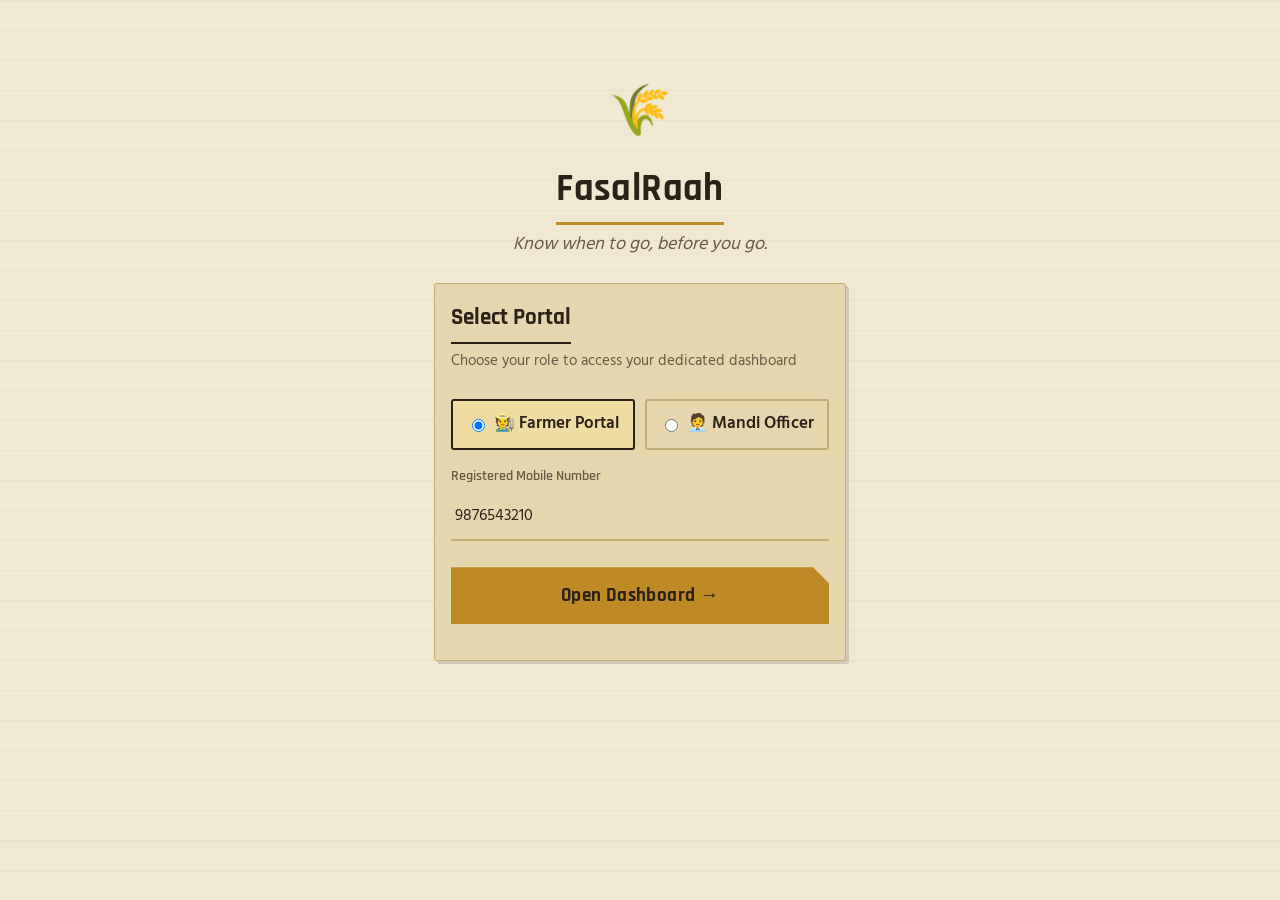
<file: index.html>
<!DOCTYPE html>
<html lang="en">
<head>
<meta charset="UTF-8" />
<meta name="viewport" content="width=device-width, initial-scale=1.0" />
<title>FasalRaah – Login</title>
<link rel="preconnect" href="https://fonts.googleapis.com" />
<link rel="preconnect" href="https://fonts.gstatic.com" crossorigin />
<link href="https://fonts.googleapis.com/css2?family=Rajdhani:wght@500;600;700&family=Hind:wght@400;500;600;700&display=swap" rel="stylesheet" />
<link rel="stylesheet" href="style.css" />
</head>
<body>

<section class="screen welcome-screen" style="max-width: 460px; margin: 40px auto;">
  <div class="welcome-inner" style="text-align: center;">
    <div class="logo-badge" style="font-size: 50px;">🌾</div>
    <h1 class="app-title">FasalRaah</h1>
    <p class="tagline">Know when to go, before you go.</p>
  </div>

  <div class="card form-card">
    <h2 class="section-title">Select Portal</h2>
    <p class="section-subtitle">Choose your role to access your dedicated dashboard</p>

    <form class="stack-form" id="login-form">
      <fieldset class="role-select">
        <label class="role-option" style="cursor: pointer;">
          <input type="radio" name="role" value="farmer" checked />
          <span>🧑‍🌾 Farmer Portal</span>
        </label>
        <label class="role-option" style="cursor: pointer;">
          <input type="radio" name="role" value="officer" />
          <span>🧑‍💼 Mandi Officer</span>
        </label>
      </fieldset>

      <label class="field-label" for="mobile-number">Registered Mobile Number</label>
      <input class="field-input" type="tel" id="mobile-number" value="9876543210" maxlength="10" />

      <button type="submit" class="btn btn-primary btn-large" style="margin-top: 20px;">Open Dashboard &rarr;</button>
    </form>

    <div style="margin-top: 20px; font-size: 13px; color: #666; text-align: center;">
      
    </div>
  </div>
</section>

<script>
  const mobileInput = document.getElementById('mobile-number');
  const roleRadios = document.querySelectorAll('input[name="role"]');
  const form = document.getElementById('login-form');

  // Auto-switch demo numbers when selecting role
  roleRadios.forEach(radio => {
    radio.addEventListener('change', () => {
      if (radio.value === 'officer') {
        mobileInput.value = '9814011223';
      } else {
        mobileInput.value = '9876543210';
      }
    });
  });

  // Navigate to separate pages
  form.addEventListener('submit', (e) => {
    e.preventDefault();
    const role = document.querySelector('input[name="role"]:checked').value;
    if (role === 'officer') {
      window.location.href = 'officer.html';
    } else {
      window.location.href = 'farmer.html';
    }
  });
</script>

</body>
</html>
</file>
<file: style.css>
/* ---------- 1. DESIGN TOKENS ---------- */
:root {
  --paper: #F1E8D2;        /* page background: aged ledger paper */
  --paper-dark: #E6D6AE;   /* card/stub surface: slightly deeper paper */
  --paper-darker: #D9C696; /* table headers, pressed states */
  --ink: #2B2116;          /* primary text: iron-gall ink brown-black */
  --ink-soft: #6B5A42;     /* secondary/muted text */
  --ink-faint: #9C8C6E;    /* placeholder-level text */

  /* wheat gold — the crop itself, primary accent */
  --wheat: #BE8A26;
  --wheat-deep: #8C6417;
  --wheat-pale: #EFDCA3;

  /* stamp red — ink-stamp accent for alerts/urgency */
  --stamp-red: #A13A2B;
  --stamp-red-pale: #E9D0C6;

  /* slate — chalkboard / officer "desk" surfaces */
  --slate: #33453C;
  --slate-deep: #202E27;
  --slate-pale: #CBD8CD;

  /* structural lines */
  --rule: #C2AC79;
  --rule-soft: #DBC99A;

  --shadow-ink: 3px 3px 0 rgba(43, 33, 22, 0.16);
  --shadow-ink-sm: 2px 2px 0 rgba(43, 33, 22, 0.14);
  --radius-stub: 3px;

  --space-xs: 6px; --space-sm: 10px; --space-md: 16px; --space-lg: 24px; --space-xl: 36px;
}

/* ---------- 2. RESET & BASE ---------- */
* { box-sizing: border-box; }

body {
  margin: 0;
  padding: 0 0 88px 0;
  background-color: var(--paper);
  /* faint ruled-paper texture across the whole page */
  background-image: repeating-linear-gradient(
    0deg,
    rgba(43, 33, 22, 0.035) 0px,
    rgba(43, 33, 22, 0.035) 1px,
    transparent 1px,
    transparent 30px
  );
  color: var(--ink);
  font-family: "Hind", "Noto Sans", -apple-system, sans-serif;
  font-size: 17px;
  line-height: 1.55;
}

h1, h2, h3 {
  margin: 0;
  color: var(--ink);
  font-family: "Rajdhani", "Hind", sans-serif;
  font-weight: 700;
}

p { margin: 0; }
a { text-decoration: none; color: inherit; }

hr.divider {
  border: none;
  border-top: 1px dashed var(--rule);
  margin: var(--space-lg) 0;
}

/* ---------- 3. SCREEN / SECTION LAYOUT ---------- */
.screen {
  max-width: 480px;
  margin: 0 auto;
  padding: var(--space-lg) var(--space-md);
  border-bottom: 1px dashed var(--rule);
}
.screen:last-of-type { border-bottom: none; }

.section-title {
  font-size: 23px;
  font-weight: 700;
  margin-bottom: var(--space-xs);
  padding-bottom: 6px;
  border-bottom: 2px solid var(--ink);
  display: inline-block;
}
.section-title.small {
  font-size: 18px;
  margin-top: var(--space-lg);
  border-bottom-width: 1px;
}
.section-subtitle {
  color: var(--ink-soft);
  margin-bottom: var(--space-md);
  font-size: 15px;
}

/* ---------- 4. CARD (base "paper stock") ---------- */
.card {
  background: var(--paper-dark);
  border: 1px solid var(--rule);
  border-radius: var(--radius-stub);
  box-shadow: var(--shadow-ink);
  padding: var(--space-md);
  margin-bottom: var(--space-md);
}

/* ---------- 5. BUTTONS ---------- */
.btn {
  display: inline-flex;
  align-items: center;
  justify-content: center;
  border: none;
  clip-path: polygon(0 0, calc(100% - 16px) 0, 100% 16px, 100% 100%, 0 100%);
  border-radius: 0;
  font-family: "Rajdhani", sans-serif;
  font-size: 18px;
  font-weight: 700;
  letter-spacing: 0.02em;
  padding: 14px 26px;
  cursor: pointer;
  width: 100%;
  margin-top: var(--space-sm);
  transition: background 0.15s ease;
}

.btn-primary {
  background: var(--wheat);
  color: var(--ink);
}
.btn-primary:hover { background: var(--wheat-deep); color: var(--paper); }

.btn-secondary {
  background: transparent;
  color: var(--ink);
  border: 2px solid var(--ink);
  clip-path: polygon(0 0, calc(100% - 14px) 0, 100% 14px, 100% 100%, 0 100%);
}
.btn-secondary:hover { background: var(--ink); color: var(--paper); }

.btn-large { padding: 16px 26px; font-size: 19px; }
.btn-small {
  width: auto;
  padding: 8px 18px;
  font-size: 15px;
  margin-top: 0;
  clip-path: polygon(0 0, calc(100% - 10px) 0, 100% 10px, 100% 100%, 0 100%);
}

/* ---------- 6. DEMO LABELS & STATUS STAMPS ---------- */
.demo-label {
  display: inline-block;
  background: var(--stamp-red-pale);
  color: var(--stamp-red);
  border: 1px solid var(--stamp-red);
  font-family: "Rajdhani", sans-serif;
  font-size: 13px;
  font-weight: 600;
  padding: 3px 10px;
  border-radius: 2px;
  margin-bottom: var(--space-sm);
}
.demo-label-light {
  background: rgba(241, 232, 210, 0.16);
  color: var(--paper);
  border-color: rgba(241, 232, 210, 0.5);
}

.disclaimer-inline {
  color: var(--ink-soft);
  font-size: 14px;
  margin-top: var(--space-sm);
}

/* Status badges are styled as rubber ink-stamps: a double
   ring (via layered box-shadow) and a slight rotation, instead
   of the generic solid-fill pill used everywhere else. */
.status-badge {
  display: inline-block;
  padding: 4px 12px;
  border-radius: 2px;
  font-family: "Rajdhani", sans-serif;
  font-size: 14px;
  font-weight: 700;
  letter-spacing: 0.03em;

  box-shadow: 0 0 0 2px var(--paper-dark), 0 0 0 3px currentColor;
}

.badge-open     { color: var(--slate-deep); background: var(--slate-pale); }
.badge-moderate { color: var(--wheat-deep); background: var(--wheat-pale); }
.badge-medium   { color: var(--ink-soft);   background: var(--paper-darker); }
.badge-progress { color: var(--stamp-red);  background: var(--stamp-red-pale); }
.badge-alert    { color: var(--paper);      background: var(--stamp-red); }

/*SECTION 1: WELCOME / ONBOARDING*/
.welcome-screen {
  border-bottom: none;
  padding-top: var(--space-xl);
  padding-bottom: var(--space-xl);
}

.welcome-inner { max-width: 420px; margin: 0 auto; }

.logo-badge { font-size: 40px; margin-bottom: var(--space-xs); }

.app-title {
  font-size: 38px;
  letter-spacing: 0.01em;
  border-bottom: 3px solid var(--wheat);
  display: inline-block;
  padding-bottom: 4px;
  margin-bottom: var(--space-xs);
}

.tagline {
  color: var(--ink-soft);
  font-size: 18px;
  margin-bottom: var(--space-lg);
  font-style: italic;
}

.benefit-list {
  display: flex;
  flex-direction: column;
  margin-bottom: var(--space-lg);
}

.benefit-item {
  display: flex;
  align-items: flex-start;
  gap: var(--space-sm);
  padding: var(--space-md) 2px;
  border-bottom: 1px dashed var(--rule);
  border-left: 3px solid var(--wheat);
  padding-left: var(--space-sm);
}
.benefit-item:last-child { border-bottom: none; }

.benefit-icon { font-size: 24px; }
.benefit-title { font-weight: 700; margin-bottom: 2px; font-family: "Rajdhani", sans-serif; font-size: 17px; }
.benefit-text { color: var(--ink-soft); font-size: 15px; }

/*  SECTION 2: LOGIN / REGISTRATION */
.form-card { margin-top: var(--space-md); }

.stack-form { display: flex; flex-direction: column; gap: var(--space-xs); }

.field-label {
  font-weight: 600;
  font-size: 14px;
  margin-top: var(--space-sm);
  font-family: "Rajdhani", sans-serif;
  color: var(--ink-soft);
}

.field-input {
  border: none;
  border-bottom: 2px solid var(--rule);
  border-radius: 0;
  padding: 10px 4px;
  font-size: 16px;
  background: transparent;
  color: var(--ink);
  font-family: "Hind", sans-serif;
}
.field-input:focus { border-bottom-color: var(--wheat-deep); outline: none; }

.field-input.field-invalid { border-bottom-color: var(--stamp-red); }
.field-error { color: var(--stamp-red); font-size: 13px; margin-top: 4px; }

.role-select {
  border: none;
  padding: 0;
  margin: var(--space-sm) 0 0 0;
  display: flex;
  gap: var(--space-sm);
}

.role-option {
  flex: 1;
  display: flex;
  align-items: center;
  justify-content: center;
  gap: 6px;
  border: 2px solid var(--rule);
  border-radius: var(--radius-stub);
  padding: 10px;
  font-weight: 600;
  cursor: pointer;
}
.role-option:has(input:checked) {
  border-color: var(--ink);
  background: var(--wheat-pale);
}

/* SECTION 3: FARMER HOME DASHBOARD — ledger rows, not tiles*/
.greeting-row {
  display: flex;
  justify-content: space-between;
  align-items: center;
  flex-wrap: wrap;
  gap: var(--space-sm);
  margin-bottom: var(--space-md);
}

.greeting-text { color: var(--ink-soft); font-size: 14px; }
.greeting-name { font-size: 26px; }

.sync-pill {
  background: var(--slate-pale);
  color: var(--slate-deep);
  font-size: 12px;
  font-weight: 600;
  padding: 6px 12px;
  border-radius: var(--radius-stub);
  font-family: "Rajdhani", sans-serif;
}

.summary-grid {
  display: grid;
  grid-template-columns: 1fr 1fr;
  gap: var(--space-md) var(--space-lg);
}

.summary-item {
  display: flex;
  flex-direction: column;
  gap: 2px;
  border-bottom: 1px dashed var(--rule);
  padding-bottom: 6px;
}

.summary-label { color: var(--ink-soft); font-size: 13px; font-family: "Rajdhani", sans-serif; }
.summary-value { font-weight: 600; }
.token-value {
  color: var(--stamp-red);
  font-size: 19px;
  font-family: "Rajdhani", sans-serif;
  font-weight: 700;
  letter-spacing: 0.04em;
}

.quick-stats-row {
  display: grid;
  grid-template-columns: repeat(3, 1fr);
  gap: var(--space-sm);
}

.stat-card { text-align: center; padding: var(--space-sm); }
.stat-label { display: block; color: var(--ink-soft); font-size: 12px; margin-bottom: 4px; font-family: "Rajdhani", sans-serif; }
.stat-value { font-size: 19px; font-weight: 700; font-family: "Rajdhani", sans-serif; }

.price-strip { display: flex; flex-direction: column; gap: 4px; }
.price-strip strong { font-size: 21px; color: var(--wheat-deep); font-family: "Rajdhani", sans-serif; }

.status-row { display: grid; grid-template-columns: 1fr 1fr; gap: var(--space-sm); }
.status-mini-card { display: flex; flex-direction: column; gap: 6px; }
.status-mini-title { font-size: 13px; color: var(--ink-soft); }

/*  SECTION 4: "SHOULD I GO NOW?" — chalkboard notice board */
.go-now-card {
  background: var(--slate-deep);
  color: var(--paper);
  border: none;
  background-image: repeating-linear-gradient(
    100deg,
    rgba(241, 232, 210, 0.02) 0px,
    rgba(241, 232, 210, 0.02) 2px,
    transparent 2px,
    transparent 40px
  );
}

.go-now-card .status-badge {
  background: rgba(241, 232, 210, 0.12);
  color: var(--paper);
  box-shadow: 0 0 0 2px var(--slate-deep), 0 0 0 3px var(--paper);
}

.go-now-main {
  font-size: 30px;
  font-family: "Rajdhani", sans-serif;
  font-weight: 700;
  margin: var(--space-xs) 0 var(--space-md) 0;
  text-shadow: 0 0 10px rgba(241, 232, 210, 0.25);
}

.go-now-grid {
  display: grid;
  grid-template-columns: repeat(3, 1fr);
  gap: var(--space-sm);
  margin-bottom: var(--space-md);
}

.go-now-item { display: flex; flex-direction: column; gap: 2px; }
.go-now-label { font-size: 12px; opacity: 0.75; font-family: "Rajdhani", sans-serif; }
.go-now-value { font-weight: 700; font-size: 17px; font-family: "Rajdhani", sans-serif; }

.go-now-explain {
  border-top: 1px dashed rgba(241, 232, 210, 0.35);
  padding-top: var(--space-sm);
  font-size: 14px;
  line-height: 1.6;
  opacity: 0.92;
}

/*  SECTION 5: TOKEN — a torn paper stub */
.token-card {
  display: flex;
  flex-direction: column;
  gap: var(--space-md);

}

.token-details { display: flex; flex-direction: column; gap: 8px; }

.token-row {
  display: flex;
  justify-content: space-between;
  border-bottom: 1px dotted var(--rule);
  padding-bottom: 6px;
  font-size: 15px;
}
.token-row span { color: var(--ink-soft); }

.qr-placeholder {
  display: flex;
  flex-direction: column;
  align-items: center;
  gap: var(--space-xs);
  border-top: 2px dashed var(--rule);
  padding-top: var(--space-md);
}

.qr-box {
  display: grid;
  grid-template-columns: 1fr 1fr;
  gap: 4px;
  font-size: 38px;
  line-height: 1;
  color: var(--ink);
}

.qr-caption { font-size: 12px; color: var(--ink-soft); font-weight: 600; font-family: "Rajdhani", sans-serif; }

/*  SECTION 6: LIVE QUEUE — grain-fill gauge*/
.queue-top-row {
  display: grid;
  grid-template-columns: 1fr 1fr;
  gap: var(--space-sm);
  margin-bottom: var(--space-md);
}

.queue-token-box {
  background: var(--paper);
  border: 2px solid var(--rule);
  border-radius: var(--radius-stub);
  padding: var(--space-sm);
  display: flex;
  flex-direction: column;
  gap: 4px;
  text-align: center;
}
.queue-token-box-you { background: var(--wheat-pale); border-color: var(--ink); }

.queue-token-label { font-size: 12px; color: var(--ink-soft); font-family: "Rajdhani", sans-serif; }
.queue-token-num { font-size: 21px; font-weight: 700; color: var(--ink); font-family: "Rajdhani", sans-serif; }

.queue-progress-wrap { margin-bottom: var(--space-md); }

.queue-progress-track {
  background: var(--paper-darker);
  border: 1px solid var(--rule);
  border-radius: 2px;
  height: 14px;
  overflow: hidden;
}

.queue-progress-fill {
  height: 100%;
  background: linear-gradient(90deg, var(--wheat-deep), var(--wheat));
  background-image:
    repeating-linear-gradient(45deg, rgba(43,33,22,0.08) 0, rgba(43,33,22,0.08) 3px, transparent 3px, transparent 8px),
    linear-gradient(90deg, var(--wheat-deep), var(--wheat));
}

.queue-progress-caption { font-size: 13px; color: var(--ink-soft); margin-top: 6px; }

.queue-meta-grid { display: grid; grid-template-columns: 1fr 1fr; gap: var(--space-md); }
.queue-meta-item { display: flex; flex-direction: column; gap: 4px; }
.queue-meta-label { font-size: 13px; color: var(--ink-soft); font-family: "Rajdhani", sans-serif; }
.queue-meta-value { font-weight: 700; font-family: "Rajdhani", sans-serif; }

/*  SECTION 7: CROP PRICE / MSP — a genuine ledger table */
.table-scroll-wrap { overflow-x: auto; padding: 0; }

.price-table { width: 100%; border-collapse: collapse; min-width: 520px; }

.price-table th, .price-table td {
  text-align: left;
  padding: 12px 14px;
  font-size: 14px;
  border-bottom: 1px solid var(--rule);
  white-space: nowrap;
}

.price-table th {
  color: var(--ink-soft);
  font-weight: 700;
  background: var(--paper-darker);
  font-family: "Rajdhani", sans-serif;
  letter-spacing: 0.02em;
}
.price-table tr:last-child td { border-bottom: none; }

.calc-card { display: flex; flex-direction: column; gap: var(--space-xs); }
.calc-row { display: flex; justify-content: space-between; align-items: center; gap: var(--space-sm); }
.calc-row strong { font-family: "Rajdhani", sans-serif; font-size: 19px; color: var(--wheat-deep); }

/*  SECTION 8: VEHICLE BOOKING — a small stack of ticket stubs */
.vehicle-list { display: flex; flex-direction: column; gap: var(--space-md); }

.vehicle-card { display: flex; flex-direction: column; gap: var(--space-sm); }


.vehicle-head { display: flex; align-items: center; gap: var(--space-sm); }
.vehicle-icon { font-size: 30px; }
.vehicle-name { font-weight: 700; font-size: 18px; font-family: "Rajdhani", sans-serif; }
.vehicle-rating { font-size: 13px; color: var(--ink-soft); }

.vehicle-meta-grid {
  display: grid;
  grid-template-columns: 1fr 1fr;
  gap: 6px;
  font-size: 14px;
  color: var(--ink-soft);
  border-top: 1px dashed var(--rule);
  padding-top: var(--space-sm);
}

/*  SECTION 9: VEHICLE TRACKING*/
.tracking-card { display: flex; flex-direction: column; gap: var(--space-md); }

.tracking-meta-grid { display: grid; grid-template-columns: 1fr 1fr; gap: var(--space-sm); }

.map-placeholder {
  background: var(--paper);
  background-image: repeating-linear-gradient(
    135deg,
    var(--paper-darker) 0px, var(--paper-darker) 1px,
    transparent 1px, transparent 12px
  );
  border: 2px dashed var(--rule);
  border-radius: var(--radius-stub);
  height: 150px;
  display: flex;
  align-items: center;
  justify-content: center;
  text-align: center;
  font-weight: 600;
  color: var(--ink-soft);
  font-size: 14px;
  padding: var(--space-sm);
  font-family: "Rajdhani", sans-serif;
}

.timeline-horizontal { display: flex; overflow-x: auto; gap: var(--space-md); padding-bottom: 4px; }

.timeline-h-step {
  display: flex;
  flex-direction: column;
  align-items: center;
  gap: 6px;
  min-width: 84px;
  text-align: center;
  font-size: 12px;
  color: var(--ink-faint);
  font-family: "Rajdhani", sans-serif;
}

.timeline-h-step .timeline-dot {
  width: 13px; height: 13px;
  border-radius: 50%;
  background: var(--paper-darker);
  border: 2px solid var(--rule);
  display: block;
}
.timeline-h-step.is-done .timeline-dot { background: var(--wheat); border-color: var(--wheat-deep); }
.timeline-h-step.is-active .timeline-dot {
  background: var(--stamp-red);
  border-color: var(--stamp-red);
  box-shadow: 0 0 0 3px var(--stamp-red-pale);
}
.timeline-h-step.is-done, .timeline-h-step.is-active { color: var(--ink); font-weight: 600; }

/* SECTION 10: PROCUREMENT LIFECYCLE — stitched paper trail*/
.timeline-vertical { display: flex; flex-direction: column; }

.timeline-v-step {
  display: flex;
  gap: var(--space-md);
  padding-bottom: var(--space-lg);
  position: relative;
}

.timeline-v-step::before {
  content: "";
  position: absolute;
  left: 5px;
  top: 20px;
  bottom: 0;
  width: 0;
  border-left: 2px dashed var(--rule);
}
.timeline-v-step:last-child::before { display: none; }

.timeline-v-step .timeline-dot {
  width: 13px; height: 13px;
  border-radius: 50%;
  background: var(--paper-darker);
  border: 2px solid var(--rule);
  margin-top: 4px;
  flex-shrink: 0;
}
.timeline-v-step.is-done .timeline-dot { background: var(--wheat); border-color: var(--wheat-deep); }
.timeline-v-step.is-active .timeline-dot {
  background: var(--stamp-red);
  border-color: var(--stamp-red);
  box-shadow: 0 0 0 3px var(--stamp-red-pale);
}

.timeline-v-title { font-weight: 700; font-family: "Rajdhani", sans-serif; font-size: 17px; }
.timeline-v-time { color: var(--ink-soft); font-size: 13px; }

.quality-note {
  margin-top: 6px;
  font-size: 13px;
  color: var(--stamp-red);
  background: var(--stamp-red-pale);
  border-radius: 2px;
  padding: 6px 10px;
  display: inline-block;
}

/*  SECTION 11: PAYMENT STATUS */
.payment-card { display: flex; flex-direction: column; gap: var(--space-md); }

.payment-amount-row {
  display: flex;
  align-items: center;
  justify-content: space-between;
  flex-wrap: wrap;
  gap: var(--space-sm);
  background: var(--wheat-pale);
  border: 1px solid var(--rule);
  border-radius: var(--radius-stub);
  padding: var(--space-md);
}

.payment-amount { font-size: 25px; font-weight: 700; color: var(--wheat-deep); font-family: "Rajdhani", sans-serif; }

/*  SECTION 12: SMART NOTIFICATIONS */
.notification-list { display: flex; flex-direction: column; gap: var(--space-sm); }

.notification-card {
  display: flex;
  align-items: flex-start;
  gap: var(--space-sm);
  border-left: 4px solid var(--wheat);
}

.notification-icon { font-size: 22px; }
.notification-title { font-weight: 700; margin-bottom: 2px; font-family: "Rajdhani", sans-serif; }
.notification-text { color: var(--ink-soft); font-size: 14px; }

.notification-vehicle      { border-left-color: var(--slate); }
.notification-procurement  { border-left-color: var(--stamp-red); }
.notification-payment      { border-left-color: var(--wheat-deep); }

.notification-dismiss {
  margin-left: auto;
  background: none;
  border: none;
  color: var(--ink-faint);
  font-size: 16px;
  line-height: 1;
  padding: 4px 6px;
  cursor: pointer;
  flex-shrink: 0;
}
.notification-dismiss:hover { color: var(--ink); }
.notification-card.is-dismissed {
  opacity: 0;

  transition: opacity 0.25s ease, transform 0.25s ease;
}

/*  SECTION 13: PROFILE & ACCESSIBILITY*/
.profile-head { display: flex; align-items: center; gap: var(--space-sm); margin-bottom: var(--space-md); }

.profile-avatar {
  font-size: 36px;
  background: var(--wheat-pale);
  border: 2px solid var(--ink);
  border-radius: 50%;
  width: 58px; height: 58px;
  display: flex; align-items: center; justify-content: center;
}

.profile-name { font-weight: 700; font-size: 18px; font-family: "Rajdhani", sans-serif; }
.profile-sub { color: var(--ink-soft); font-size: 14px; }

.toggle-row {
  display: flex;
  align-items: center;
  justify-content: space-between;
  padding: var(--space-sm) 0;
  border-bottom: 1px dashed var(--rule);
}

.toggle-placeholder {
  width: 46px; height: 26px;
  background: var(--paper-darker);
  border: 1px solid var(--rule);
  border-radius: 999px;
  padding: 2px;
  display: flex;
  justify-content: flex-start;
  cursor: pointer;
  transition: background 0.2s ease;
}
.toggle-placeholder.is-on { background: var(--wheat); justify-content: flex-end; }

.toggle-knob {
  width: 20px; height: 20px;
  background: var(--paper);
  border: 1px solid var(--ink-faint);
  border-radius: 50%;
}

.sync-card {
  margin-top: var(--space-md);
  display: flex;
  flex-direction: column;
  gap: var(--space-xs);
  background: var(--paper);
  border: 1px dashed var(--rule);
  border-radius: var(--radius-stub);
  padding: var(--space-sm) var(--space-md);
}

/* SECTION 14 & 15: OFFICER SCREENS — the duty desk
   Darker slate register to visually separate officer mode
   from the farmer's paper-ledger mode. */
.officer-screen { max-width: 900px; }

.officer-stat-grid {
  display: grid;
  grid-template-columns: repeat(2, 1fr);
  gap: var(--space-sm);
  margin-bottom: var(--space-md);
}

.officer-stat-card {
  display: flex;
  flex-direction: column;
  gap: 4px;
  background: var(--slate);
  color: var(--paper);
  border: none;
  box-shadow: var(--shadow-ink-sm);
}
.officer-stat-card .summary-label { color: var(--slate-pale); }

.officer-stat-value { font-size: 27px; font-weight: 700; color: var(--wheat-pale); font-family: "Rajdhani", sans-serif; }

.congestion-card { display: flex; flex-direction: column; gap: 6px; }

.officer-screen .price-table th { background: var(--slate); color: var(--paper); }

/*  BOTTOM NAVIGATION — a row of gate signboards */
.bottom-nav {
  position: fixed;
  left: 0; right: 0; bottom: 0;
  background: var(--slate-deep);
  border-top: 3px solid var(--wheat);
  display: flex;
  justify-content: space-around;
  padding: 8px 4px calc(8px + env(safe-area-inset-bottom, 0));
  z-index: 10;
}

.bottom-nav-item {
  display: flex;
  flex-direction: column;
  align-items: center;
  gap: 2px;
  font-size: 11px;
  font-weight: 600;
  color: var(--slate-pale);
  padding: 4px 6px;
  min-width: 56px;
  font-family: "Rajdhani", sans-serif;
}

.bottom-nav-item span:first-child { font-size: 20px; }

.bottom-nav-item.active { color: var(--wheat-pale); }
.bottom-nav-item.active span:first-child { transform: scale(1.1); }

/* ACCESSIBILITY MODES (toggled by script.js on <body>) */
body.large-text { font-size: 19px; }

body.large-text .app-title,
body.large-text .section-title,
body.large-text .go-now-main,
body.large-text .greeting-name,
body.large-text .stat-value,
body.large-text .summary-value,
body.large-text .queue-meta-value,
body.large-text .officer-stat-value,
body.large-text .token-value {
  font-size: 1.2em;
}

body.high-contrast {
  --paper: #FFFFFF;
  --paper-dark: #FFFFFF;
  --ink: #000000;
  --ink-soft: #262626;
  --rule: #000000;
  --wheat: #6B4E00;
  --wheat-deep: #4A3600;
  --wheat-pale: #F2E4BE;
}
body.high-contrast .card,
body.high-contrast .benefit-item,
body.high-contrast .queue-token-box {
  border-width: 2px;
  box-shadow: none;
}

/* TOAST NOTIFICATIONS */
#toast-container {
  position: fixed;
  left: 50%;
  bottom: 96px;
  transform: translateX(-50%);
  display: flex;
  flex-direction: column;
  gap: 8px;
  z-index: 50;
  width: calc(100% - 32px);
  max-width: 420px;
  pointer-events: none;
}

.toast {
  background: var(--slate-deep);
  color: var(--paper);
  padding: 12px 16px;
  border-radius: var(--radius-stub);
  font-size: 14px;
  font-weight: 600;
  box-shadow: var(--shadow-ink);
  opacity: 0;
  transform: translateY(8px);
  transition: opacity 0.2s ease, transform 0.2s ease;
  text-align: center;
  font-family: "Rajdhani", sans-serif;
}
.toast.is-visible { opacity: 1; transform: translateY(0); }

/* ---------- 7. RESPONSIVE / DESKTOP LAYOUT ---------- */
@media (min-width: 640px) {
  .screen { max-width: 640px; padding: var(--space-xl) var(--space-lg); }
  .welcome-inner { max-width: 480px; }
  .officer-screen { max-width: 920px; }
  .officer-stat-grid { grid-template-columns: repeat(3, 1fr); }
  .vehicle-list { display: grid; grid-template-columns: 1fr 1fr; gap: var(--space-md); }
}

@media (min-width: 900px) {
  .officer-stat-grid { grid-template-columns: repeat(6, 1fr); }
  .officer-screen .table-scroll-wrap { overflow-x: visible; }
}

/* ---------- 8. ACCESSIBILITY HELPERS ---------- */
a:focus-visible,
button:focus-visible,
input:focus-visible,
select:focus-visible {
  outline: 3px solid var(--stamp-red);
  outline-offset: 2px;
}

@media (prefers-reduced-motion: reduce) {
  * { scroll-behavior: auto !important; }
}

/* ==========================================================================
   Supplemental widget styles for the language/voice features.
   NOTE: large-text and high-contrast modes are already handled by
   style.css (body.large-text / body.high-contrast) — nothing here
   duplicates those. This file only styles the new speaker and mic buttons,
   built from your existing design tokens (--wheat, --ink, --slate-deep, etc.)
   ========================================================================== */

.speak-btn {
  background: none;
  border: none;
  color: var(--ink-soft);
  font-size: 0.75em;
  cursor: pointer;
  vertical-align: middle;
  margin-left: 6px;
  padding: 2px 4px;
}
.speak-btn:hover { color: var(--wheat-deep); }

.voice-cmd-btn {
  position: fixed;
  bottom: calc(88px + env(safe-area-inset-bottom, 0));
  right: 18px;
  width: 54px;
  height: 54px;
  border-radius: 50%;
  border: 2px solid var(--ink);
  background: var(--wheat);
  color: var(--ink);
  font-size: 22px;
  box-shadow: var(--shadow-ink);
  z-index: 20;
  cursor: pointer;
  display: flex;
  align-items: center;
  justify-content: center;
}
.voice-cmd-btn:hover { background: var(--wheat-deep); color: var(--paper); }

.voice-cmd-btn.listening {
  background: var(--stamp-red);
  color: var(--paper);
  border-color: var(--stamp-red);
  animation: voice-pulse 1s infinite;
}

@keyframes voice-pulse {
  0%   { box-shadow: 0 0 0 0 rgba(161, 58, 43, 0.55); }
  70%  { box-shadow: 0 0 0 14px rgba(161, 58, 43, 0); }
  100% { box-shadow: 0 0 0 0 rgba(161, 58, 43, 0); }
}

.voice-cmd-status {
  position: fixed;
  bottom: calc(150px + env(safe-area-inset-bottom, 0));
  right: 18px;
  max-width: 220px;
  background: var(--slate-deep);
  color: var(--paper);
  padding: 8px 12px;
  border-radius: var(--radius-stub);
  font-size: 13px;
  font-family: "Rajdhani", sans-serif;
  box-shadow: var(--shadow-ink-sm);
  z-index: 20;
}
</file>
